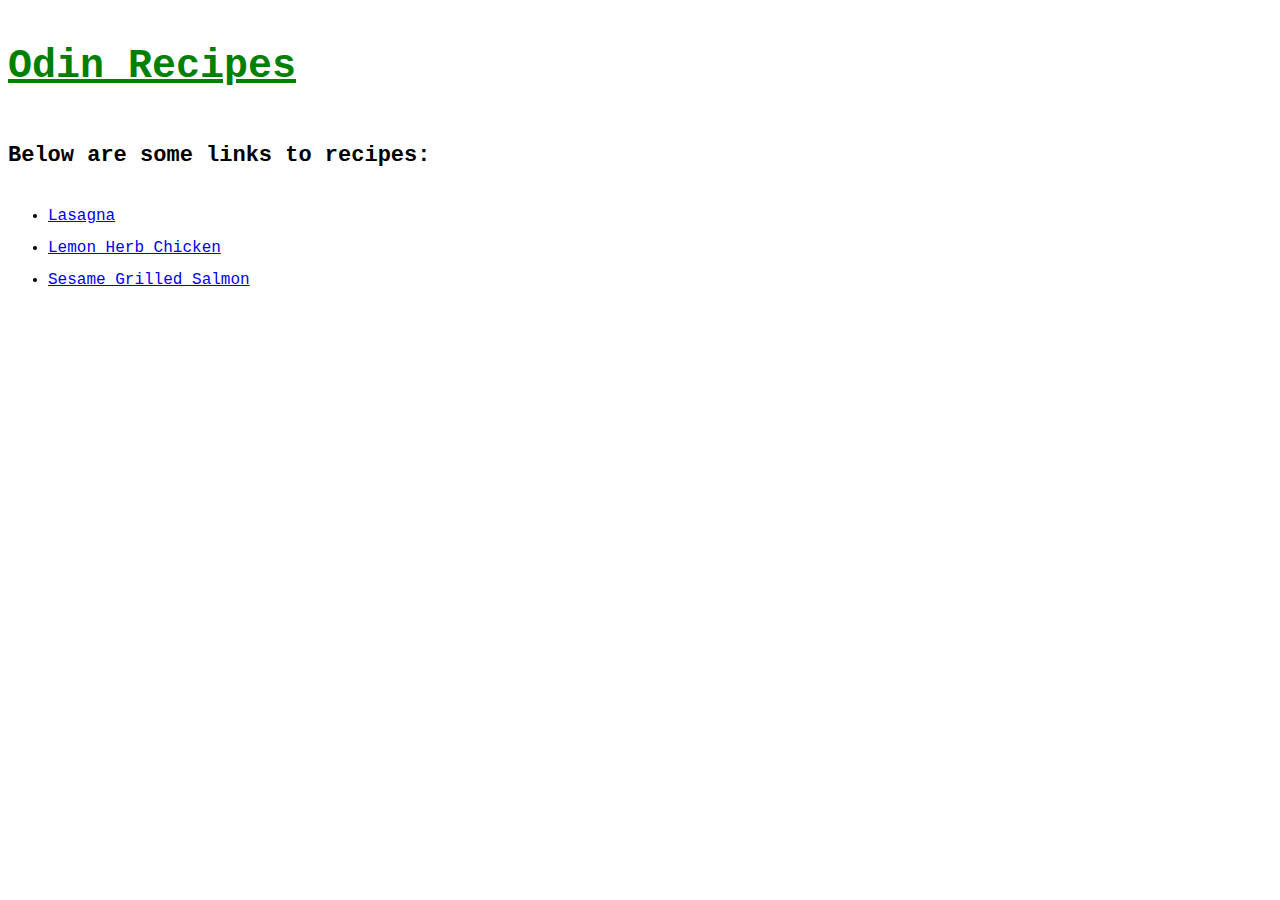
<file: index.html>
<!DOCTYPE html>
<html lang="en">
    <head>
        <meta charset="UTF-8">
        <title>Recipes</title>
        <link rel="stylesheet" href="./styles.css">
    </head>
    <body>
        <div class = "main">
        <h1 class = "greenHeader">Odin Recipes</h1>
        <h3 class = "noYellow">Below are some links to recipes:</h3>
        <ul>
            <li><a href="./recipes/lasagna.html">Lasagna</a></li>
            <li><a href = "./recipes/lemonChicken.html">Lemon Herb Chicken</a></li>
            <li><a href = "./recipes/grilledSalmon.html">Sesame Grilled Salmon</a></li>

        </ul>
        </div>
    </body>
</html>
</file>
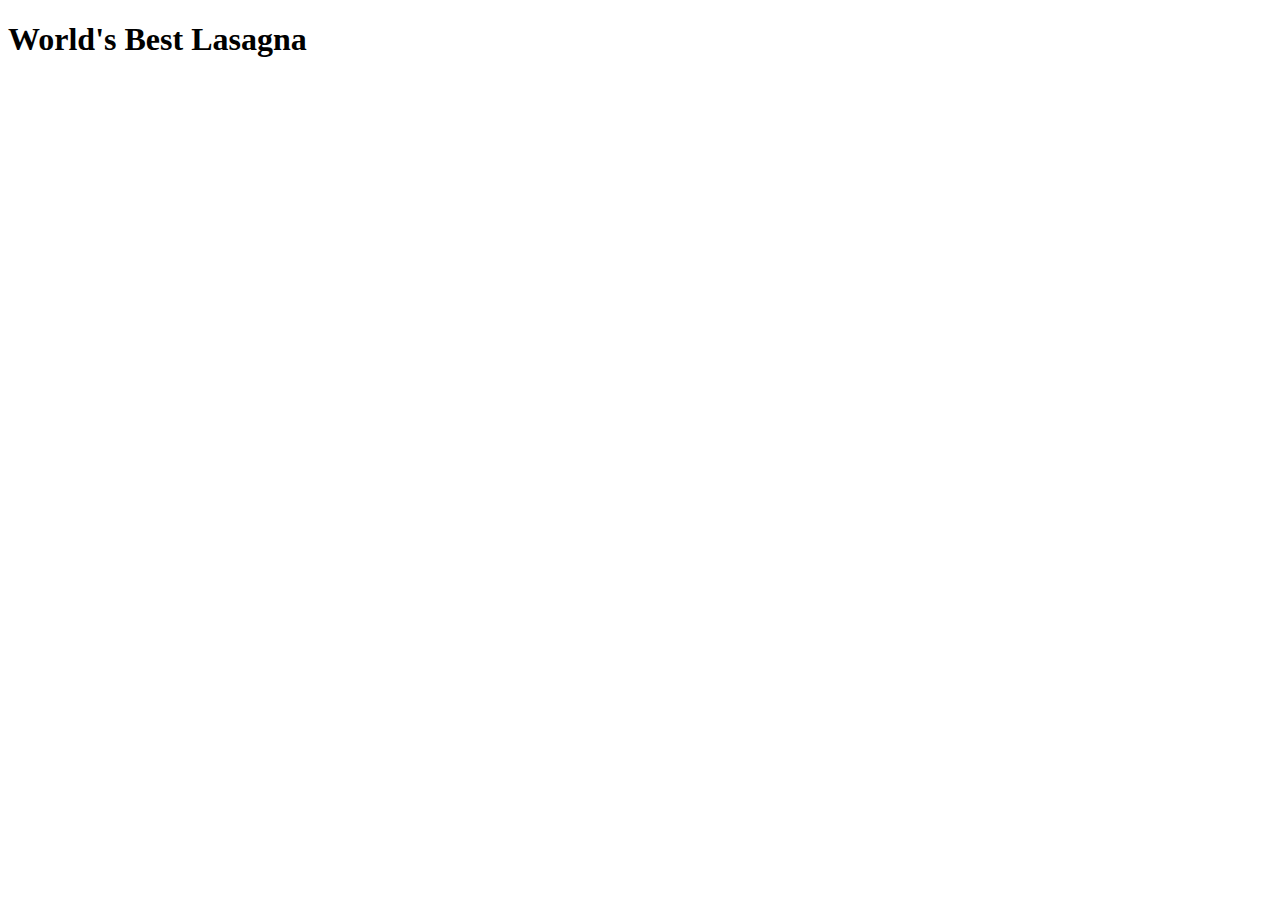
<file: lasagna.html>
<!DOCTYPE html>
<html lang = "en">
    <head>
        <meta charset="UTF-8">
        <title>Lasagna Recipe</title>
    </head>
    <body>
        <h1>World's Best Lasagna</h1>
        
    </body>
</html>
</file>
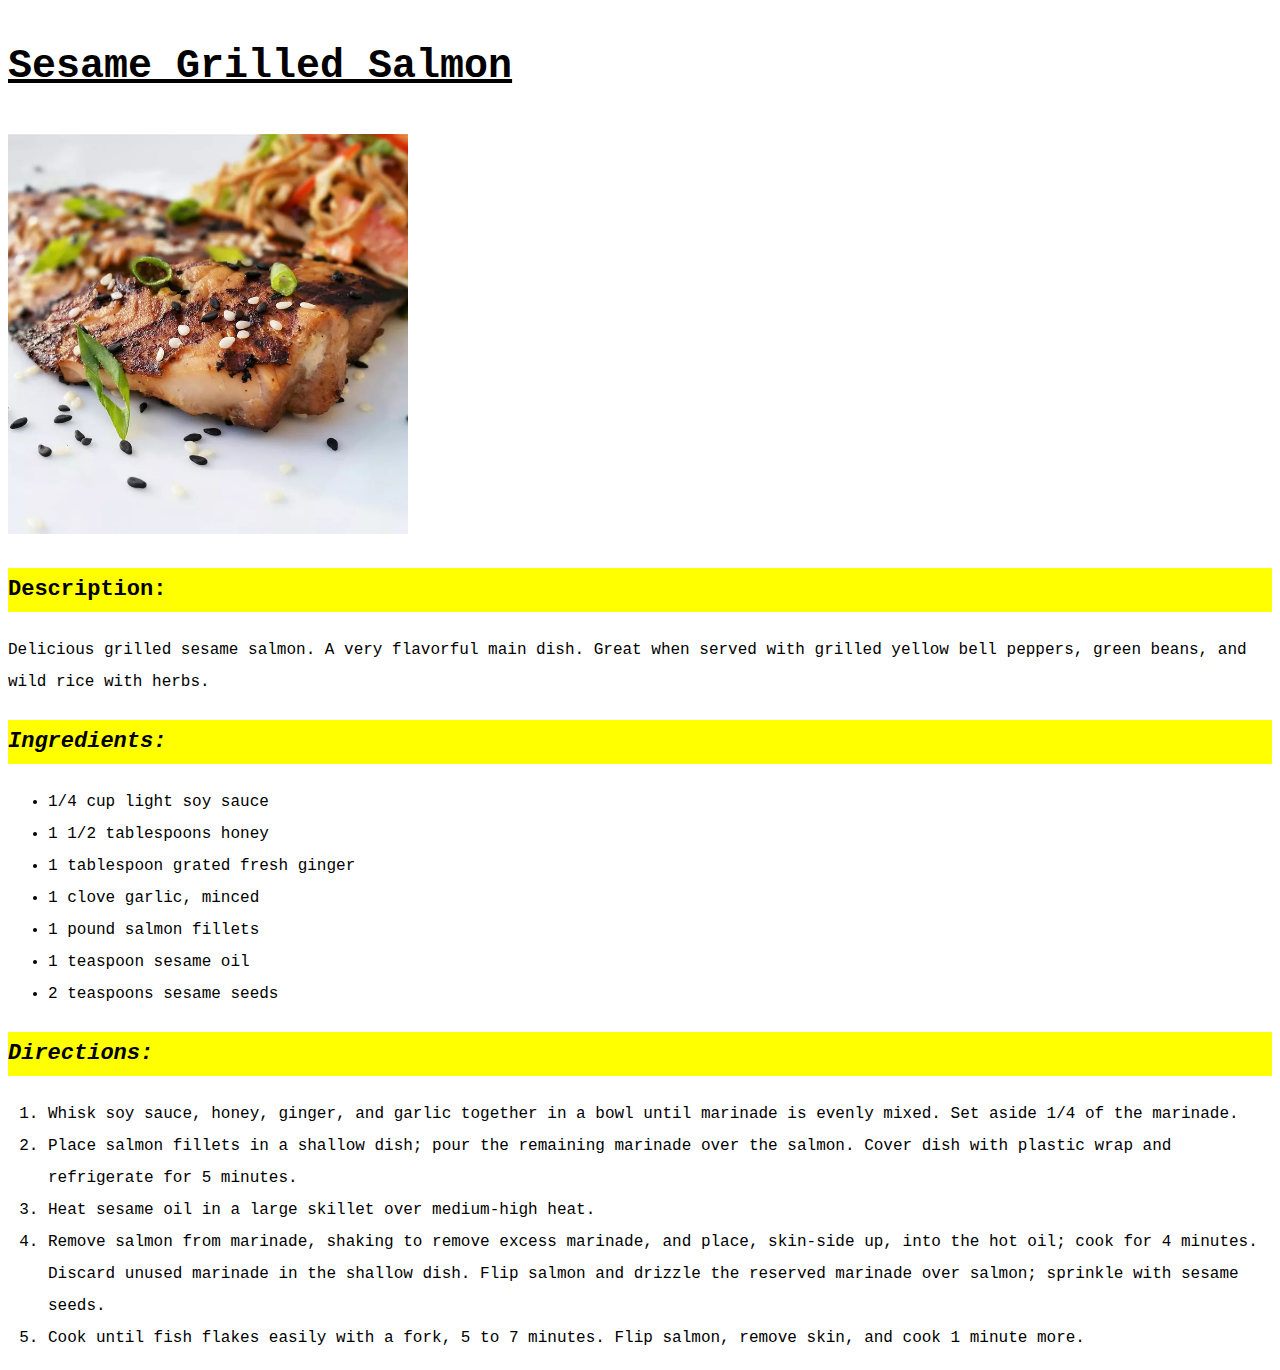
<file: recipes/grilledSalmon.html>
<!DOCTYPE html>
<html lang = "en">
    <head>
        <meta charset="UTF-8">
        <title>Sesame Grilled Salmon Recipe</title>
        <link rel="stylesheet" href="../styles.css">
    </head>
    
    <body>
        <div class="main">
        <h1>Sesame Grilled Salmon</h1>
        <img class = "image" src = "../images/1144548-e67757e47a32478fac80193da768cd99.webp">
        <h3>Description:</h3>
        <p>Delicious grilled sesame salmon. A very flavorful main dish. Great when served with grilled yellow bell peppers, green beans, and wild rice with herbs.</p>
        <h3><i>Ingredients:</i></h3>
        <ul>
            <li>1/4 cup light soy sauce</li>
            <li>1 1/2 tablespoons honey</li>
            <li>1 tablespoon grated fresh ginger</li>
            <li>1 clove garlic, minced</li>
            <li>1 pound salmon fillets</li>
            <li>1 teaspoon sesame oil</li>
            <li>2 teaspoons sesame seeds</li>
        </ul>
        <h3><i>Directions:</i></h3>
        <ol>
            <li> Whisk soy sauce, honey, ginger, and garlic together in a bowl until marinade is evenly mixed. Set aside 1/4 of the marinade. </li>
            <li> Place salmon fillets in a shallow dish; pour the remaining marinade over the salmon. Cover dish with plastic wrap and refrigerate for 5 minutes. </li>
            <li> Heat sesame oil in a large skillet over medium-high heat. </li>
            <li> Remove salmon from marinade, shaking to remove excess marinade, and place, skin-side up, into the hot oil; cook for 4 minutes. Discard unused marinade in the shallow dish. Flip salmon and drizzle the reserved marinade over salmon; sprinkle with sesame seeds. </li>
            <li> Cook until fish flakes easily with a fork, 5 to 7 minutes. Flip salmon, remove skin, and cook 1 minute more. </li>
            
        </ol>

        </div>
    </body>
</html>
</file>
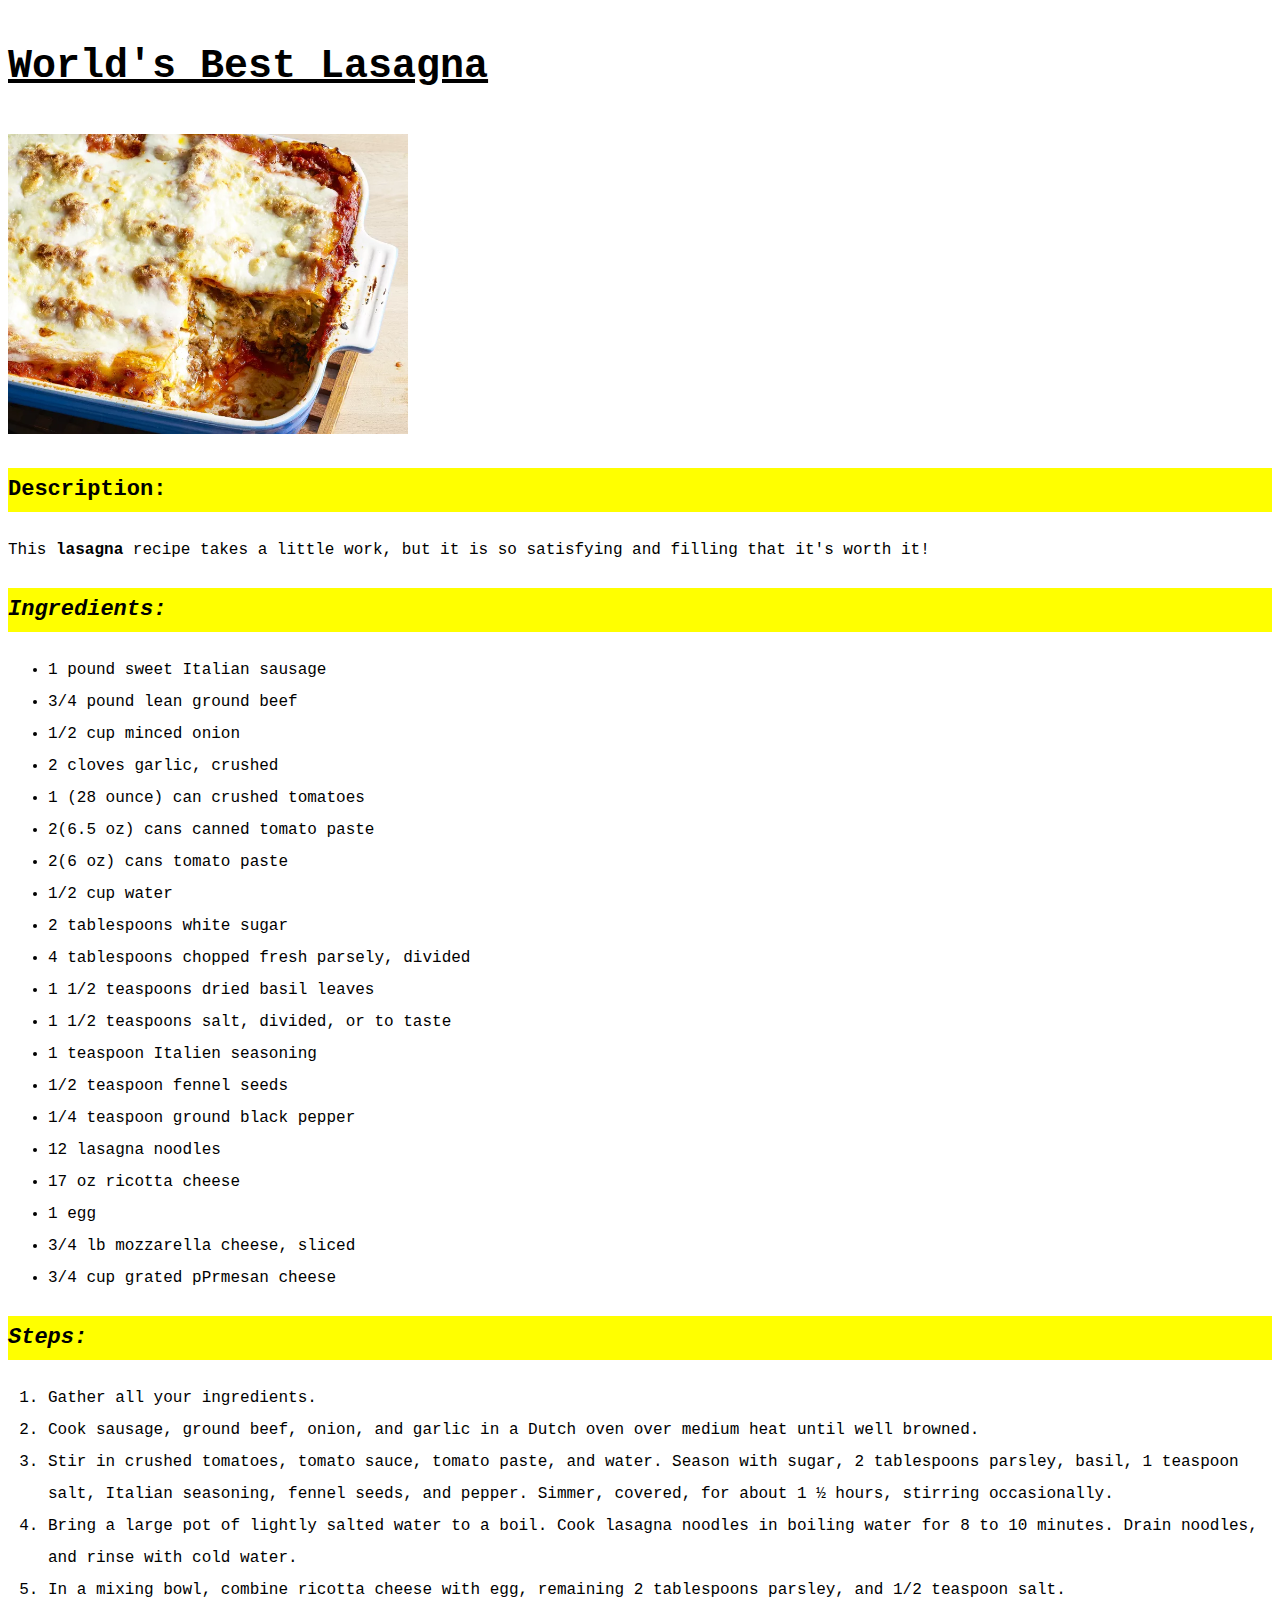
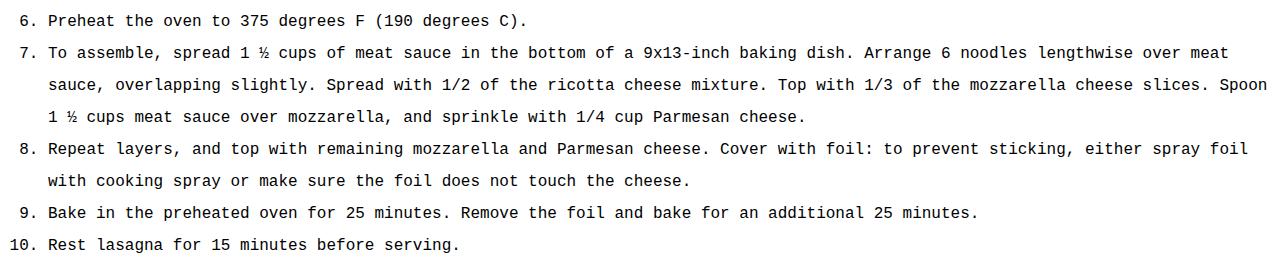
<file: recipes/lasagna.html>
<!DOCTYPE html>
<html lang = "en">
    <head>
        <meta charset="UTF-8">
        <title>Lasagna Recipe</title>
        <link rel="stylesheet" href="../styles.css">
    </head>

    <body>
        <div class="main">
        <h1>World's Best Lasagna</h1>
        <img class = "image" src = "../images/23600-worlds-best-lasagna-armag-4x3-1-b24f9ad518d74090bf197828492c64a6.webp" alt = "Lasagna">
        <h3>Description:</h3>
        <p>This <b>lasagna</b> recipe takes a little work, but it is so satisfying and filling that it's worth it!</p>
        <h3><i>Ingredients:</i></h3>
        <ul>
            <li>1 pound sweet Italian sausage</li>
            <li>3/4 pound lean ground beef</li>
            <li>1/2 cup minced onion</li>
            <li>2 cloves garlic, crushed</li>
            <li>1 (28 ounce) can crushed tomatoes</li>
            <li>2(6.5 oz) cans canned tomato paste</li>
            <li>2(6 oz) cans tomato paste</li>
            <li>1/2 cup water</li>
            <li>2 tablespoons white sugar</li>
            <li>4 tablespoons chopped fresh parsely, divided</li>
            <li>1 1/2 teaspoons dried basil leaves</li>
            <li>1 1/2 teaspoons salt, divided, or to taste</li>
            <li>1 teaspoon Italien seasoning</li>
            <li>1/2 teaspoon fennel seeds</li>
            <li>1/4 teaspoon ground black pepper</li>
            <li>12 lasagna noodles</li>
            <li>17 oz ricotta cheese</li>
            <li>1 egg</li>
            <li>3/4 lb mozzarella cheese, sliced</li>
            <li>3/4 cup grated pPrmesan cheese</li>
        </ul>
        <h3><i>Steps:</i></h3>
        <ol>
            <li> Gather all your ingredients. </li>
            <li>Cook sausage, ground beef, onion, and garlic in a Dutch oven over medium heat until well browned. </li>
            <li>Stir in crushed tomatoes, tomato sauce, tomato paste, and water. Season with sugar, 2 tablespoons parsley, basil, 1 teaspoon salt, Italian seasoning, fennel seeds, and pepper. Simmer, covered, for about 1 ½ hours, stirring occasionally. </li>
            <li>Bring a large pot of lightly salted water to a boil. Cook lasagna noodles in boiling water for 8 to 10 minutes. Drain noodles, and rinse with cold water.</li>
            <li>In a mixing bowl, combine ricotta cheese with egg, remaining 2 tablespoons parsley, and 1/2 teaspoon salt.</li>
            <li> Preheat the oven to 375 degrees F (190 degrees C). </li>
            <li>To assemble, spread 1 ½ cups of meat sauce in the bottom of a 9x13-inch baking dish. Arrange 6 noodles lengthwise over meat sauce, overlapping slightly. Spread with 1/2 of the ricotta cheese mixture. Top with 1/3 of the mozzarella cheese slices. Spoon 1 ½ cups meat sauce over mozzarella, and sprinkle with 1/4 cup Parmesan cheese. </li>
            <li>Repeat layers, and top with remaining mozzarella and Parmesan cheese. Cover with foil: to prevent sticking, either spray foil with cooking spray or make sure the foil does not touch the cheese. </li>
            <li>Bake in the preheated oven for 25 minutes. Remove the foil and bake for an additional 25 minutes. </li>
            <li> Rest lasagna for 15 minutes before serving. </li>
        </ol>
        
        </div>
    </body>
</html>
</file>
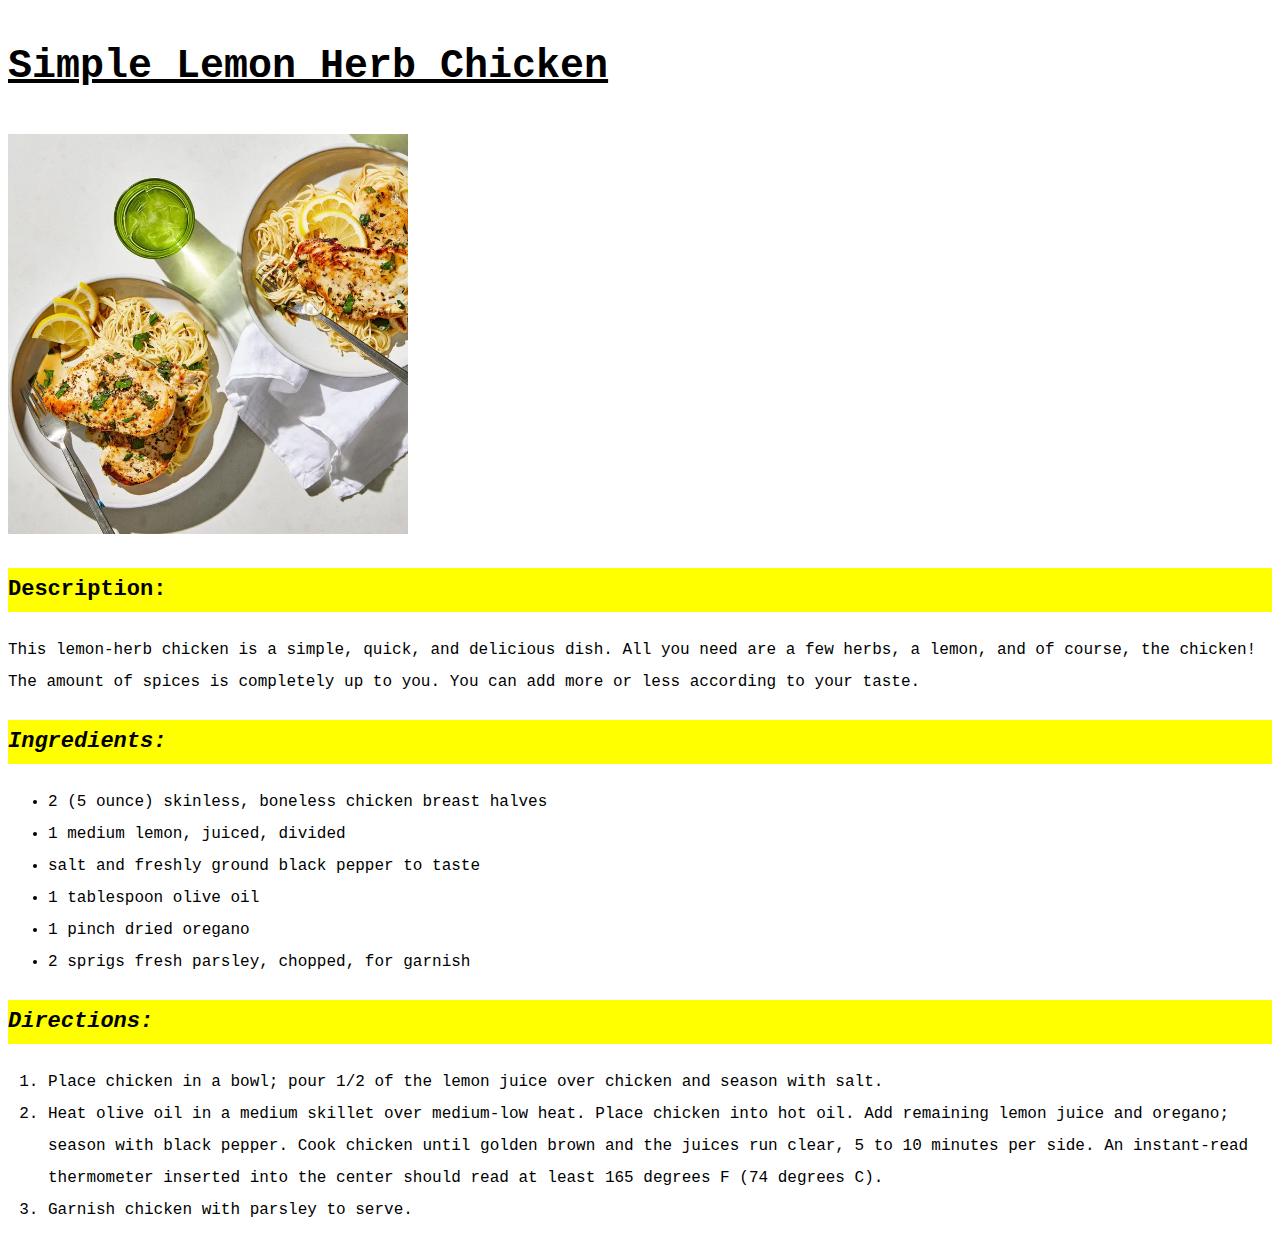
<file: recipes/lemonChicken.html>
<!DOCTYPE html>
<html lang="en">
    <head>
        <meta charset="UTF-8">
        <title>Lemon Herb Chicken Recipe</title>
        <link rel = "stylesheet" href="../styles.css">
    </head>
    <body>
        <div class="main">
        <h1>Simple Lemon Herb Chicken</h1>
        <img class = "image" src="../images/Simple-Lemon-Herb-Chicken-2000-610e2f2a1e9a4ba292d775e72f3dc888.webp">
        <h3>Description:</h3>
        <p>This lemon-herb chicken is a simple, quick, and 
            delicious dish. All you need are a few herbs, a lemon, 
            and of course, the chicken! 
            The amount of spices is completely up to you. 
            You can add more or less according to your taste.</p>
        <h3><i>Ingredients:</i></h3>
        <ul>
            <li>2 (5 ounce) skinless, boneless chicken breast halves</li>
            <li>1 medium lemon, juiced, divided</li>
            <li>salt and freshly ground black pepper to taste</li>
            <li>1 tablespoon olive oil</li>
            <li>1 pinch dried oregano</li>
            <li>2 sprigs fresh parsley, chopped, for garnish</li>
        </ul>
        <h3><i>Directions:</i></h3>
        <ol>
            <li> Place chicken in a bowl; pour 1/2 of the lemon juice over chicken and season with salt. </li>
            <li> Heat olive oil in a medium skillet over medium-low heat. Place chicken into hot oil. Add remaining lemon juice and oregano; season with black pepper. Cook chicken until golden brown and the juices run clear, 5 to 10 minutes per side. An instant-read thermometer inserted into the center should read at least 165 degrees F (74 degrees C). </li>
            <li> Garnish chicken with parsley to serve. </li>
        </ol>

        </div>
    </body>
</html>
</file>
<file: styles.css>
.main{
    font-family: 'Courier New', Courier, monospace;
    line-height: 2;
}
.greenHeader{
    color: green;
}

h3{
    font-size: 22px;
    background-color: yellow;
}

h1{
    font-size: 40px;
    text-decoration: underline;
}

.image{
    height: auto;
    width: 400px;
}

.noYellow{
    background-color:white;
}
</file>
